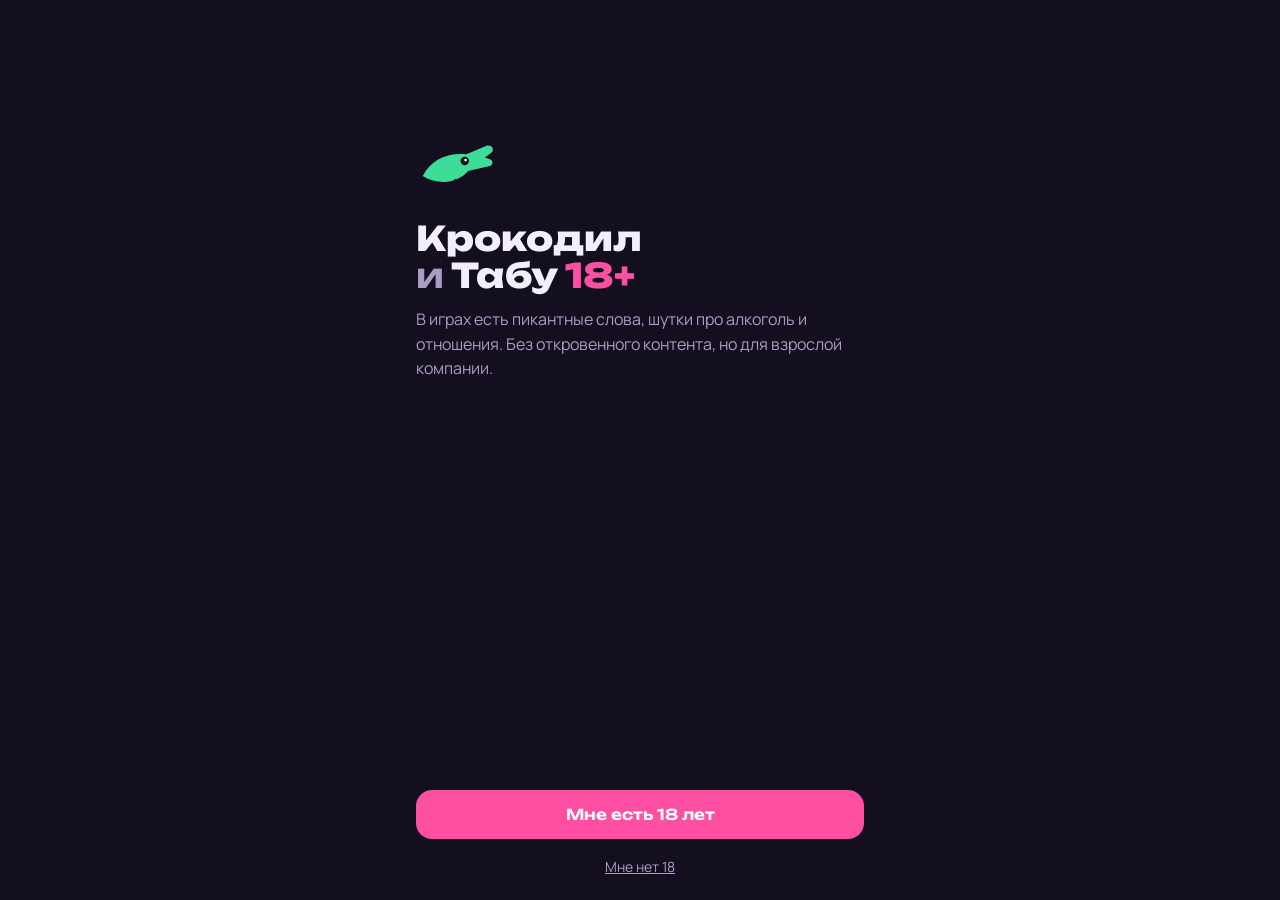
<file: index.html>
<!doctype html>
<html lang="ru">
<head>
  <meta charset="utf-8">
  <meta name="viewport" content="width=device-width, initial-scale=1, viewport-fit=cover, user-scalable=no">
  <meta name="theme-color" content="#140f1f">
  <title>Крокодил и Табу 18+</title>
  <link rel="preconnect" href="https://fonts.googleapis.com">
  <link rel="stylesheet" href="https://fonts.googleapis.com/css2?family=Unbounded:wght@600;800&family=Manrope:wght@400;600;700&display=swap">
  <link rel="stylesheet" href="style.css?v=6">
  <script src="https://telegram.org/js/telegram-web-app.js"></script>
</head>
<body>
  <main id="app"><p class="loading">Загрузка…</p></main>
  <canvas id="confetti" aria-hidden="true" hidden></canvas>
  <script src="app.js?v=6"></script>
</body>
</html>
</file>
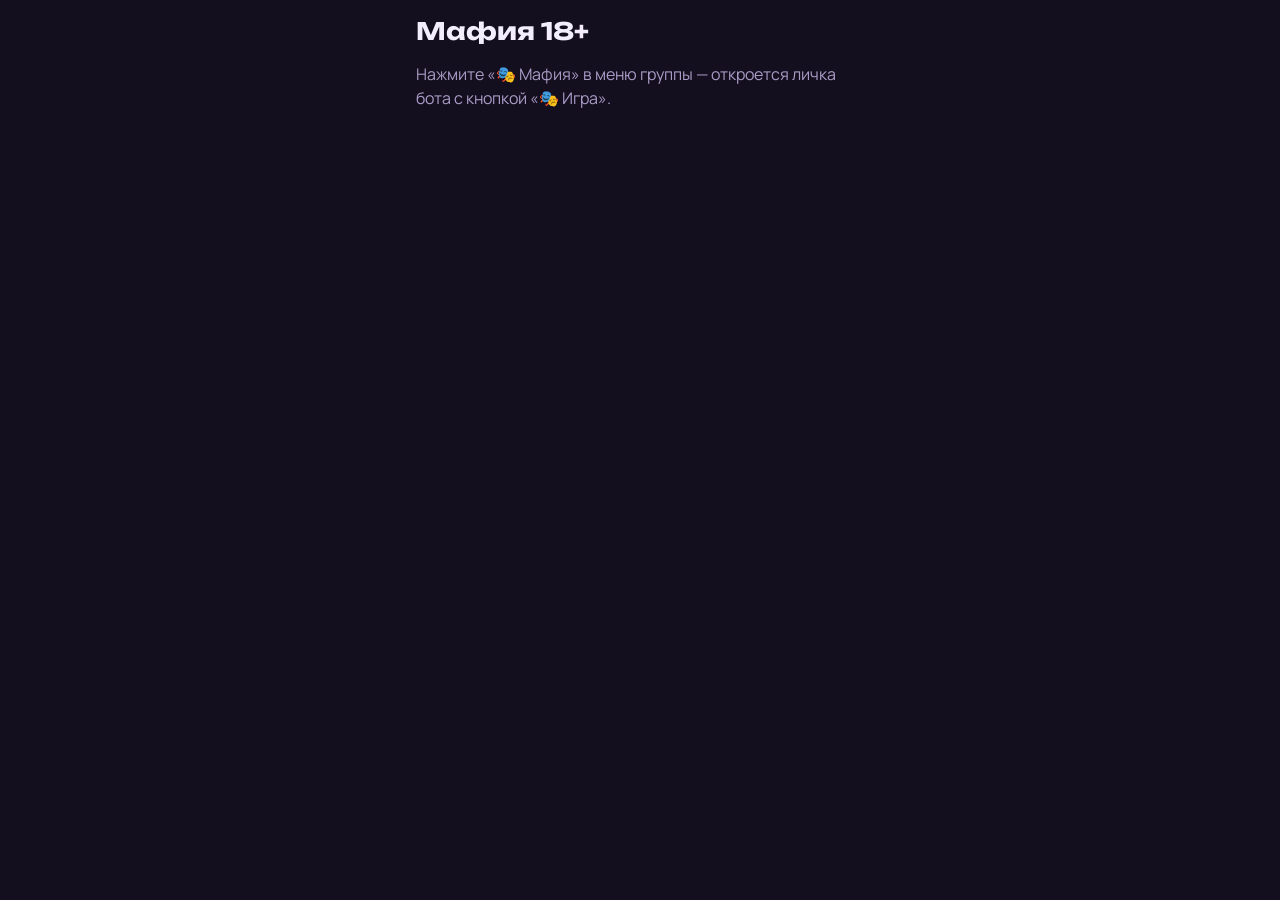
<file: mafia.html>
<!doctype html>
<html lang="ru">
<head>
  <meta charset="utf-8">
  <meta name="viewport" content="width=device-width, initial-scale=1, viewport-fit=cover, user-scalable=no">
  <meta name="theme-color" content="#140f1f">
  <title>Мафия 18+</title>
  <link rel="preconnect" href="https://fonts.googleapis.com">
  <link rel="stylesheet" href="https://fonts.googleapis.com/css2?family=Unbounded:wght@600;800&family=Manrope:wght@400;600;700&display=swap">
  <script src="https://telegram.org/js/telegram-web-app.js"></script>
  <style>
    :root {
      color-scheme: dark;
      --ground: #140f1f; --screen: #1d1530; --raise: #2a1f44; --line: #3a2d5c;
      --fg: #f3eefc; --muted: #a99cc6; --pink: #ff4fa3; --amber: #ffb547; --ok: #3ddc97; --bad: #ff6b6b; --blue: #2aabee;
      --role: var(--pink); --hero: var(--pink);
      --display: "Unbounded", "Arial Black", system-ui, sans-serif;
      --body: "Manrope", "Segoe UI", system-ui, sans-serif;
    }
    * { box-sizing: border-box; }
    html, body { margin: 0; background: var(--ground); color: var(--fg); font-family: var(--body); -webkit-tap-highlight-color: transparent; }
    [hidden] { display: none !important; }
    main { max-width: 480px; margin: 0 auto; padding: calc(16px + env(safe-area-inset-top, 0px)) 16px calc(24px + env(safe-area-inset-bottom, 0px)); display: grid; gap: 16px; }
    .eyebrow { font-size: 11px; letter-spacing: .12em; text-transform: uppercase; color: var(--muted); }
    h1, h2 { font-family: var(--display); margin: 0; text-wrap: balance; }
    p { margin: 0; line-height: 1.5; }
    .muted { color: var(--muted); }
    .small { font-size: 13px; }

    .top { display: flex; justify-content: space-between; align-items: end; gap: 12px; }
    .top h1 { font-size: 24px; }
    .timer { font-family: var(--display); font-variant-numeric: tabular-nums; color: var(--pink); font-size: 18px; white-space: nowrap; }
    .timer.over { color: var(--muted); }

    /* главное событие фазы */
    .hero { border-radius: 24px; padding: 22px 18px; display: grid; gap: 12px; text-align: center; justify-items: center;
            background: radial-gradient(120% 90% at 50% -20%, color-mix(in srgb, var(--hero) 32%, transparent), transparent 62%), var(--raise);
            border: 1px solid color-mix(in srgb, var(--hero) 45%, var(--line)); animation: rise .5s cubic-bezier(.2,.8,.2,1) both; }
    .hero .big { font-size: 56px; line-height: 1; animation: pop .6s .1s cubic-bezier(.2,1.4,.4,1) both; }
    .hero h2 { font-size: 22px; color: var(--hero); }
    .people { display: flex; flex-wrap: wrap; justify-content: center; gap: 14px; }
    .person { display: grid; justify-items: center; gap: 6px; width: 92px; animation: rise .5s both; }
    .person .av { width: 60px; height: 60px; font-size: 24px; position: relative; }
    .person .av::after { content: '💀'; position: absolute; right: -6px; bottom: -6px; font-size: 22px; }
    .person b { font-size: 13px; max-width: 100%; overflow: hidden; text-overflow: ellipsis; white-space: nowrap; }
    .person span { font-size: 12px; }
    .tally { width: 100%; display: grid; gap: 6px; text-align: left; }
    .bar { display: grid; grid-template-columns: 1fr auto; gap: 8px; align-items: center; font-size: 13px; position: relative; padding: 6px 10px; border-radius: 10px; overflow: hidden; background: var(--screen); }
    .bar i { position: absolute; inset: 0 auto 0 0; background: color-mix(in srgb, var(--hero) 30%, transparent); transform-origin: left; animation: grow .8s .2s both; }
    .bar span, .bar b { position: relative; }

    @keyframes rise { from { opacity: 0; transform: translateY(14px); } to { opacity: 1; transform: none; } }
    @keyframes pop { from { opacity: 0; transform: scale(.4); } to { opacity: 1; transform: none; } }
    @keyframes grow { from { transform: scaleX(0); } }
    @media (prefers-reduced-motion: reduce) { *, *::before, *::after { animation: none !important; } }

    .av { border-radius: 50%; display: grid; place-items: center; font: 800 18px var(--display); color: var(--ground); flex: none; }

    .panel { background: var(--raise); border-radius: 20px; padding: 16px; display: grid; gap: 12px; border: 1px solid var(--line); }
    .panel h2 { font-size: 16px; font-family: var(--body); font-weight: 700; }
    .targets { display: grid; grid-template-columns: repeat(auto-fill, minmax(96px, 1fr)); gap: 10px; }
    .target { border: 2px solid var(--line); background: var(--screen); color: var(--fg); border-radius: 16px; padding: 12px 6px;
              display: grid; gap: 6px; justify-items: center; font: 600 13px var(--body); cursor: pointer; }
    .target .av { width: 44px; height: 44px; }
    .target .nm { max-width: 100%; overflow: hidden; text-overflow: ellipsis; white-space: nowrap; }
    .target.on { border-color: var(--role); background: color-mix(in srgb, var(--role) 18%, var(--screen)); }
    .target:focus-visible, .send:focus-visible, summary:focus-visible { outline: 2px solid var(--fg); outline-offset: 2px; }
    .send { border: 0; border-radius: 16px; padding: 16px; font: 600 15px var(--display); background: var(--pink); color: #fff; cursor: pointer; }
    .send:disabled { opacity: .4; }
    .send.ghost { background: var(--screen); color: var(--fg); border: 1px solid var(--line); }
    .err { color: var(--bad); font-size: 13px; }
    .err:empty { display: none; }

    .note { background: var(--raise); border-radius: 16px; padding: 14px 16px; line-height: 1.5; border: 1px solid var(--line); }
    .note.me { border-color: color-mix(in srgb, var(--amber) 60%, var(--line)); }
    .note.dead { border-color: color-mix(in srgb, var(--bad) 60%, var(--line)); }

    details.role { background: var(--raise); border-radius: 20px; border: 1px solid color-mix(in srgb, var(--role) 45%, var(--line)); overflow: hidden; }
    details.role summary { list-style: none; cursor: pointer; display: flex; align-items: center; gap: 12px; padding: 12px 16px; }
    details.role summary::-webkit-details-marker { display: none; }
    details.role summary .ic { width: 40px; height: 40px; border-radius: 50%; display: grid; place-items: center; font-size: 22px;
                               background: color-mix(in srgb, var(--role) 22%, var(--ground)); border: 2px solid var(--role); }
    details.role summary b { color: var(--role); font-family: var(--display); font-size: 15px; }
    details.role summary small { margin-left: auto; color: var(--muted); }
    details.role[open] summary small { visibility: hidden; }
    details.role .body { padding: 0 16px 16px; display: grid; gap: 8px; }
    .goal { font-size: 13px; color: var(--muted); }
    .mates { font-weight: 700; color: var(--bad); }

    .town { display: grid; grid-template-columns: repeat(auto-fill, minmax(140px, 1fr)); gap: 8px; }
    .town div { display: flex; align-items: center; gap: 8px; background: var(--screen); border-radius: 12px; padding: 8px 10px; font-size: 13px; min-width: 0; border: 1px solid transparent; }
    .town div.self { border-color: var(--line); }
    .town .av { width: 28px; height: 28px; font-size: 12px; }
    .town .dead .av { opacity: .4; }
    .town .who { min-width: 0; display: grid; }
    .town .who b, .town .who small { overflow: hidden; text-overflow: ellipsis; white-space: nowrap; }
    .town .who b { font-weight: 600; }
    .town .dead b { color: var(--muted); }
    .town small { font-size: 11px; }
    .hint { font-size: 12px; color: var(--muted); text-align: center; }
    .bar-top { display: flex; gap: 8px; }
    .chip { flex: 1; border: 1px solid var(--line); background: var(--screen); color: var(--fg); border-radius: 12px; padding: 10px 8px;
            font: 600 13px var(--body); cursor: pointer; text-align: center; }
    .chip.quit { color: var(--bad); }
    .chip:focus-visible { outline: 2px solid var(--fg); outline-offset: 2px; }
    .actions { display: grid; gap: 10px; }
    .row2 { display: grid; grid-template-columns: 1fr 1fr; gap: 10px; }
    .list { display: grid; gap: 8px; }
    .list div { display: flex; align-items: center; gap: 10px; background: var(--screen); border-radius: 12px; padding: 8px 10px; font-size: 14px; }
    .list .av { width: 32px; height: 32px; font-size: 14px; }
    .feed { display: grid; gap: 8px; }
    .feed div { background: var(--screen); border-radius: 12px; padding: 8px 12px; font-size: 13px; line-height: 1.45; }
    .feed b { color: var(--amber); }
    .ok { color: var(--ok); font-weight: 700; }
    .lead { font-size: 15px; line-height: 1.55; }
    .steps { margin: 0; padding-left: 20px; line-height: 1.6; color: var(--muted); font-size: 14px; }
  </style>
</head>
<body>
<main id="app"><p class="muted">Загрузка…</p></main>
<script>
'use strict';
(() => {
  const tg = window.Telegram && window.Telegram.WebApp;
  const ROLES = {
    mafia:   ['🔪', 'Мафия', '#ff6b6b', 'Ночью вместе с семьёй выбираете, кого убрать. Днём притворяйтесь приличным человеком.'],
    don:     ['🎩', 'Дон мафии', '#ffb547', 'Голосуете с семьёй за убийство, при равенстве решает ваш голос. Каждую ночь можете проверить одного игрока: не комиссар ли он.'],
    doctor:  ['💉', 'Доктор', '#3ddc97', 'Ночью лечите одного игрока — если на него нападут, он выживет. Одного и того же два раза подряд нельзя, себя — только один раз за игру.'],
    sheriff: ['🚓', 'Комиссар', '#2aabee', 'Каждую ночь проверяете одного игрока: мафия он или нет. Днём решайте сами, выдавать себя или нет.'],
    lover:   ['💋', 'Путана', '#ff4fa3', 'Ночью «обслуживаете» одного игрока — ему не до дел: его ночное действие срывается. Мужа Ревнивой жены лучше не трогать.'],
    voyeur:  ['👀', 'Вуайерист', '#5ed6d6', 'Ночью подглядываете за одним игроком и узнаёте, кто к нему приходил.'],
    stripper:['💃', 'Стриптизёрша', '#f06292', 'Ночью танцуете для одного игрока — днём он так впечатлён, что не может голосовать.'],
    wife:    ['💍', 'Ревнивая жена', '#ffd666', 'У вас тайный муж. Если к нему ночью заглянет Путана — вы с ней расправитесь. Играете за себя.'],
    bartender:['🍸', 'Бармен', '#e65050', 'Вы в мафии. Ночью подпаиваете игрока: у пьяного Комиссара проверка лжёт, пьяный Доктор никого не вылечит.'],
    maniac:  ['🪓', 'Маньяк', '#ff7a45', 'Играете сам за себя. Каждую ночь убиваете одного игрока. Побеждаете, если останетесь один на один с мирным.'],
    civil:   ['🙂', 'Мирный житель', '#b388ff', 'Ночью спите. Днём ищете мафию и голосуете с умом.'],
  };
  const GOALS = { mafia: 'Цель: мафии должно стать не меньше, чем остальных.', don: 'Цель: мафии должно стать не меньше, чем остальных.',
                  bartender: 'Цель: мафии должно стать не меньше, чем остальных.',
                  maniac: 'Цель: остаться в живых последним, не считая одного мирного.',
                  wife: 'Цель: дожить до конца вместе с мужем — тогда вы побеждаете при любом исходе.' };
  const TASKS = { kill: '🔪 Кого семья убирает?', doncheck: '🎩 Кого проверить: не комиссар ли?', heal: '💉 Кого лечите?',
                  check: '🚓 Кого проверяете?', visit: '💋 К кому заглянете?', maniac: '🪓 К кому зайти с топором?',
                  watch: '👀 За кем подглядываете?', dance: '💃 Для кого танцуете?', booze: '🍸 Кого подпаиваете?' };
  const WIN = { town: ['🎉', 'Победили мирные', '#3ddc97'], mafia: ['🔪', 'Победила мафия', '#ff6b6b'],
                maniac: ['🪓', 'Победил маньяк', '#ff7a45'], draw: ['🌫', 'Ничья', '#a99cc6'], stop: ['⛔', 'Партия остановлена', '#a99cc6'] };
  const MAFIA = ['mafia', 'don', 'bartender'];
  const COLORS = ['#ff4fa3', '#ffb547', '#2aabee', '#3ddc97', '#b388ff', '#ff7a45', '#5ed6d6', '#f06292'];
  const app = document.getElementById('app');
  const esc = s => String(s).replace(/[&<>"']/g, c => ({ '&': '&amp;', '<': '&lt;', '>': '&gt;', '"': '&quot;', "'": '&#39;' }[c]));

  function decode() {
    const d = new URLSearchParams(location.search).get('d');
    if (!d) return null;
    try {
      const b = atob(d.replace(/-/g, '+').replace(/_/g, '/'));
      return JSON.parse(new TextDecoder().decode(Uint8Array.from(b, c => c.charCodeAt(0))));
    } catch { return null; }
  }

  const data = decode();
  if (tg) { try { tg.ready(); tg.expand(); tg.setHeaderColor && tg.setHeaderColor('#140f1f'); tg.setBackgroundColor && tg.setBackgroundColor('#140f1f'); } catch { /* старый клиент */ } }
  if (!data || !(ROLES[data.r] || ['menu', 'lobby', 'busy'].includes(data.st))) {
    app.innerHTML = '<h2>Мафия 18+</h2><p class="muted">Нажмите «🎭 Мафия» в меню группы — откроется личка бота с кнопкой «🎭 Игра».</p>';
    return;
  }

  // ---------- действия: Telegram передаёт их боту и закрывает окно; бот пришлёт новый экран ----------
  const CLOSE_NOTE = 'После нажатия окно закроется — бот за пару секунд обновит экран. Нажмите «🎭 Игра» снова.';
  function act(payload, errId = 'err2') {
    try {
      if (!tg || typeof tg.sendData !== 'function' || tg.platform === 'unknown') throw new Error('не в Telegram');
      tg.sendData(JSON.stringify({ c: data.c, ...payload }));
    } catch {
      const el = document.getElementById(errId);
      if (el) el.textContent = 'Не получилось отправить: откройте эту страницу кнопкой «🎭 Игра» в личке бота.';
    }
  }
  const COLORS0 = ['#ff4fa3', '#ffb547', '#2aabee', '#3ddc97', '#b388ff', '#ff7a45', '#5ed6d6', '#f06292'];
  const avatar0 = (name, i) => `<span class="av" style="background:${COLORS0[i % COLORS0.length]}">${esc(((name || '?').match(/[\p{L}\p{N}]/u) || ['?'])[0].toUpperCase())}</span>`;
  const head0 = title => `<div class="eyebrow">Мафия 18+ · ${esc(data.g || '')}</div><div class="top"><h1>${title}</h1></div>`;
  const RULES0 = `<details class="role"><summary><span class="ic">📜</span><span><b>Как играть</b></span><small>открыть</small></summary>
    <div class="body"><ol class="steps"><li>Каждому достаётся тайная роль: мафия, мирный, доктор, комиссар и пикантные роли 18+.</li>
    <li>Ночью роли делают ход в этом приложении.</li><li>Утром — новости: кто погиб. Днём обсуждаете и тайно голосуете здесь.</li>
    <li>Мирные побеждают, казнив всю мафию; мафия — когда её не меньше, чем остальных.</li></ol></div></details>`;

  if (data.st === 'menu' || data.st === 'lobby' || data.st === 'busy') {
    const page = [];
    if (data.st === 'menu') {
      page.push(head0('Мафия 18+'));
      page.push('<p class="lead">Игра для компании от 5 человек — у каждого свой телефон. Не хватает людей — добавим ботов.</p>');
      page.push(data.busy ? '<p class="note">В группе сейчас идёт другая игра. Дождитесь её конца.</p>'
        : '<div class="actions"><button class="send" data-act="open">▶️ Новая игра</button></div>'
          + '<p class="hint">Вы откроете набор, остальные присоединятся кнопкой «🎭 Мафия» в меню группы.</p>');
      page.push(RULES0);
    } else if (data.st === 'busy') {
      page.push(head0('Идёт партия'));
      page.push(`<p class="note">В группе уже играют (${data.np} игроков), вас в этой партии нет. Дождитесь конца — и начните новую.</p>`);
      page.push('<div class="actions"><button class="send ghost" data-act="refresh">🔄 Обновить</button></div>');
    } else {
      const j = data.j || [], lack = Math.max(0, data.min - j.length);
      page.push(head0('Набор игроков'));
      page.push(`<section class="panel"><h2>Игроки: ${j.length}</h2><div class="list">${j.map(([u, n, b], i) =>
        `<div>${avatar0(n, i)}<span>${b ? '🤖 ' : ''}${esc(n)}${u === data.me ? ' <span class="muted">(вы)</span>' : ''}</span></div>`).join('')}</div>
        <p class="small ${lack ? 'muted' : 'ok'}">${lack ? `Не хватает ${lack} — при старте добавим ботов 🤖` : 'Можно начинать ✅'}</p></section>`);
      if (!data.in) {
        page.push('<div class="actions"><button class="send" data-act="join">🙋 Я играю</button></div>');
      } else {
        page.push(`<div class="actions">
          <button class="send" data-act="begin">${lack ? `▶️ Начать (+${lack} 🤖)` : '▶️ Начать игру'}</button>
          <div class="row2"><button class="chip" data-act="addbot">🤖 + бот</button><button class="chip" data-act="delbot">🤖 − бот</button></div>
          <div class="row2"><button class="chip" data-act="refresh">🔄 Обновить</button><button class="chip quit" data-act="leave">🚪 Не играю</button></div>
          ${data.own ? '<button class="chip quit" data-act="cancel">✖️ Отменить набор</button>' : ''}</div>`);
      }
      page.push('<p class="hint">Друзья присоединяются кнопкой «🎭 Мафия» в меню группы.</p>');
      page.push(RULES0);
    }
    page.push(`<p class="hint">${CLOSE_NOTE}</p><p class="err" id="err2"></p>`);
    app.innerHTML = page.join('');
    app.addEventListener('click', e => {
      const b = e.target.closest('[data-act]');
      if (b) act({ a: b.dataset.act });
    });
    return;
  }

  const P = data.p || {};
  const ids = Object.keys(P);
  const me = data.me;
  const st = data.st || (data.t ? 'night' : data.v ? 'vote' : 'day');
  const meAlive = me && P[me] ? !!P[me][1] : true;
  const [icon, roleName, color, about] = ROLES[data.r];
  document.documentElement.style.setProperty('--role', color);
  const colorOf = uid => COLORS[Math.max(0, ids.indexOf(uid)) % COLORS.length];
  const nameOf = uid => (P[uid] || ['?'])[0];
  const roleOf = uid => (P[uid] || [])[2];
  const initial = uid => esc((nameOf(uid).match(/[\p{L}\p{N}]/u) || ['?'])[0].toUpperCase());
  const av = (uid, extra = '') => `<span class="av" style="background:${colorOf(uid)}${extra}">${initial(uid)}</span>`;
  const tasks = data.t || {};
  const chosen = {};
  let vote = null;
  const events = data.ev || [];
  const lastOf = k => [...events].reverse().find(e => e.k === k);
  const secLeft = () => data.dl ? Math.max(0, Math.round(data.dl - Date.now() / 1000)) : 0;
  const mmss = s => Math.floor(s / 60) + ':' + String(s % 60).padStart(2, '0');
  const haptic = kind => { try { tg && tg.HapticFeedback && tg.HapticFeedback.notificationOccurred(kind); } catch { /* */ } };

  // ---------- карточки событий ----------
  function morningCard(e) {
    const dead = e.dead || [];
    document.documentElement.style.setProperty('--hero', dead.length ? '#ff6b6b' : '#ffb547');
    return `<section class="hero">
      <div class="big" aria-hidden="true">${dead.length ? '🌅' : '☀️'}</div>
      <h2>Утро ${e.n}</h2>
      ${dead.length ? `<p>${dead.length > 1 ? 'Этой ночью погибли' : 'Этой ночью погиб(ла)'}:</p>
        <div class="people">${dead.map((u, i) => `<div class="person" style="animation-delay:${.2 + i * .15}s">${av(u)}
          <b>${esc(nameOf(u))}</b><span style="color:${(ROLES[roleOf(u)] || [])[2] || 'inherit'}">${(ROLES[roleOf(u)] || ['', '?'])[1]}${u === e.jl ? ' · 💍 ревность' : ''}</span></div>`).join('')}</div>`
        : `<p>${e.sv ? '💉 Доктор успел — все живы!' : 'Ночь прошла спокойно — все живы.'}</p>`}
      ${e.sl ? `<p class="small muted">💃 ${esc(nameOf(e.sl))} сегодня не голосует — после танца Стриптизёрши.</p>` : ''}
    </section>`;
  }

  function verdictCard(e) {
    const total = (e.ty || []).reduce((a, [, c]) => a + c, 0) || 1;
    document.documentElement.style.setProperty('--hero', e.x ? '#ff6b6b' : '#2aabee');
    return `<section class="hero">
      <div class="big" aria-hidden="true">${e.x ? '⚖️' : '🤷'}</div>
      <h2>Приговор, день ${e.d}</h2>
      ${e.x ? `<div class="people"><div class="person">${av(e.x)}<b>${esc(nameOf(e.x))}</b>
          <span style="color:${(ROLES[roleOf(e.x)] || [])[2] || 'inherit'}">${(ROLES[roleOf(e.x)] || ['', '?'])[1]}</span></div></div>
          <p>Город отправил на виселицу: <b>${esc(nameOf(e.x))}</b>.</p>`
        : '<p>Город не договорился — никого не казнили.</p>'}
      ${(e.ty || []).length ? `<div class="tally">${e.ty.map(([t, c]) => `<div class="bar"><i style="width:${Math.round(c / total * 100)}%"></i>
          <span>${t === 'skip' ? '🤷 Пропустить' : esc(nameOf(t))}</span><b>${c}</b></div>`).join('')}</div>` : ''}
    </section>`;
  }

  function finalCard() {
    const [ic, title, c] = WIN[data.w] || WIN.stop;
    document.documentElement.style.setProperty('--hero', c);
    const mine = data.w === 'town' ? !MAFIA.includes(data.r) && !['maniac', 'wife'].includes(data.r)
      : data.w === 'mafia' ? MAFIA.includes(data.r) : data.w === 'maniac' ? data.r === 'maniac' : false;
    const wife = data.ww && data.r === 'wife';
    return `<section class="hero">
      <div class="big" aria-hidden="true">${ic}</div>
      <h2>${title}</h2>
      ${data.w !== 'stop' && data.w !== 'draw' ? `<p><b>${mine || wife ? '🏆 Вы в команде победителей!' : 'В этот раз не ваша победа.'}</b></p>` : ''}
      ${data.ww ? '<p class="small">💍 Ревнивая жена дожила до конца вместе с мужем — она тоже победила.</p>' : ''}
      <p class="small muted">Все роли раскрыты — смотрите табло ниже.</p>
      <button class="send" data-act="open">▶️ Новая игра</button>
    </section>`;
  }

  // ---------- действия ----------
  function nightPanel() {
    const todo = Object.keys(tasks).filter(k => !(data.done || []).includes(k));
    if (Object.keys(tasks).length && !todo.length) return '<p class="note"><span class="ok">✅ Ход принят.</span> Ждём остальных — утром новости здесь.</p>';
    const open = secLeft() > 0 && Object.keys(tasks).length > 0;
    if (!open) return `<p class="note">${Object.keys(tasks).length ? '⏰ Время на ход вышло. Утром бот пришлёт новости — откройте «🎭 Игра» снова.'
                                                                      : '😴 Вы спите. Утром бот пришлёт новости — откройте «🎭 Игра» снова.'}</p>`;
    const ready = Object.keys(tasks).every(k => chosen[k]);
    return `<section class="panel">
      ${Object.entries(tasks).map(([k, targets]) => `<h2>${TASKS[k] || k}</h2>
        <div class="targets">${targets.map(uid => `<button class="target ${chosen[k] === uid ? 'on' : ''}" data-k="${k}" data-t="${esc(uid)}">
          ${av(uid)}<span class="nm">${esc(nameOf(uid))}</span></button>`).join('')}</div>`).join('')}
      <button class="send" id="send" ${ready ? '' : 'disabled'}>${ready ? 'Отправить ход' : 'Выберите цель'}</button>
      <p class="err" id="err"></p>
    </section>`;
  }

  function votePanel() {
    if (!data.v) return `<p class="note">${meAlive ? '💃 Сегодня вы не голосуете — после танца Стриптизёрши.' : '👻 Голосуют живые. Приговор пришлёт бот.'}</p>`;
    if (data.my) return `<p class="note"><span class="ok">✅ Ваш голос: ${data.my === 'skip' ? 'пропустить' : esc(nameOf(data.my))}.</span> Проголосовали ${(data.vc || [])[0]} из ${(data.vc || [])[1]}.</p>`;
    if (!secLeft()) return '<p class="note">⏰ Голосование закончилось. Приговор пришлёт бот — откройте «🎭 Игра» снова.</p>';
    return `<section class="panel">
      <h2>🗳 Кого казним? Голос тайный</h2>
      <p class="small muted">В группе видно только, сколько человек проголосовало.</p>
      <div class="targets">${data.v.concat('skip').map(uid => `<button class="target ${vote === uid ? 'on' : ''}" data-vote="${esc(uid)}">
        ${uid === 'skip' ? '<span class="av" style="background:#3a2d5c">🤷</span>' : av(uid)}
        <span class="nm">${uid === 'skip' ? 'Пропустить' : esc(nameOf(uid))}</span></button>`).join('')}</div>
      <button class="send" id="sendVote" ${vote ? '' : 'disabled'}>${vote ? 'Проголосовать' : 'Выберите, за кого'}</button>
      <p class="err" id="err"></p>
    </section>`;
  }

  // ---------- экран ----------
  function phaseTitle() {
    if (st === 'end') return 'Игра окончена';
    if (st === 'lobby') return 'Партия начинается';
    if (st === 'night') return `Ночь ${data.n}`;
    if (st === 'vote') return `День ${data.d} · голосование`;
    return `День ${data.d}`;
  }

  function main() {
    const out = [];
    if (st === 'end') {
      out.push(finalCard());
    } else if (st === 'lobby') {
      out.push('<p class="note">🌙 Роли розданы. Первая ночь вот-вот наступит — бот пришлёт сообщение, откройте «🎭 Игра» снова.</p>');
    } else if (st === 'night') {
      const v = lastOf('v');
      if (v && v.d === data.d && data.n > 1) out.push(verdictCard(v));
      if (meAlive) out.push(nightPanel());
    } else if (st === 'day') {
      const n = lastOf('n');
      if (n && n.n === data.n) out.push(morningCard(n));
      if (meAlive && data.tv) {
        const [have, need, mine] = data.tv;
        out.push(`<section class="panel"><h2>💬 Обсуждаем, кто тут мафия</h2>
          <p class="small muted">Голосование начнётся по таймеру или раньше, если половина нажмёт кнопку.</p>
          ${mine ? `<p class="ok">✅ Вы за голосование (${have} из ${need})</p>`
                 : `<button class="send" data-act="tv">🗳 К голосованию (${have} из ${need})</button>`}</section>`);
      }
    } else if (st === 'vote') {
      out.push(votePanel());
      const n = lastOf('n');
      if (n && n.n === data.n) out.push(morningCard(n));
    }
    if (!meAlive && st !== 'end') out.unshift('<p class="note dead">💀 Вы выбыли из игры и теперь зритель: видите новости и табло, но не ходите и не голосуете.</p>');
    if (data.nt && data.nt.length && st !== 'night') out.push(`<p class="note me">${data.nt.map(esc).join('<br>')}</p>`);
    if ((st === 'day' || st === 'vote') && data.fd && data.fd.length) {
      out.push(`<section><div class="eyebrow" style="margin-bottom:8px">Что говорят в городе</div><div class="feed">${data.fd.map(([w, t]) =>
        `<div><b>${String(w || '').startsWith('b') ? '🤖 ' : ''}${esc(nameOf(w))}:</b> ${esc(t)}</div>`).join('')}</div></section>`);
    }
    return out.join('');
  }

  function roleBlock() {
    const open = st === 'night' && data.n <= 1 && !Object.keys(chosen).length;
    return `<details class="role" ${open ? 'open' : ''}>
      <summary><span class="ic" aria-hidden="true">${icon}</span><span><span class="eyebrow">Ваша роль</span><br><b>${roleName}</b></span><small>подробнее</small></summary>
      <div class="body">
        <p>${about}</p>
        <p class="goal">${GOALS[data.r] || 'Цель: вычислить и казнить всю мафию и маньяка.'}</p>
        ${data.m && data.m.length ? `<p class="mates">Ваша семья: ${data.m.map(esc).join(', ')}</p>` : ''}
        ${data.hb ? `<p class="mates">💍 Ваш муж: ${esc(data.hb)}</p>` : ''}
      </div>
    </details>`;
  }

  function townBlock() {
    const alive = ids.filter(u => P[u][1]).length;
    return `<section>
      <div class="eyebrow" style="margin-bottom:8px">Город · живых ${alive} из ${ids.length}</div>
      <div class="town">${ids.map(uid => {
        const r = roleOf(uid), dead = !P[uid][1];
        const label = r ? `<small style="color:${ROLES[r][2]}">${ROLES[r][0]} ${ROLES[r][1]}</small>` : `<small class="muted">${dead ? '' : 'в игре'}</small>`;
        return `<div class="${dead ? 'dead' : ''} ${uid === me ? 'self' : ''}">${av(uid)}
          <span class="who"><b>${dead ? '💀 ' : ''}${esc(nameOf(uid))}${uid === me ? ' (вы)' : ''}</b>${label}</span></div>`;
      }).join('')}</div>
    </section>`;
  }

  function render() {
    const left = secLeft();
    app.innerHTML = `
      <div class="eyebrow">Мафия 18+ · ${esc(data.g || '')}</div>
      <div class="top"><h1>${phaseTitle()}</h1>${data.dl && st !== 'end' ? `<span class="timer ${left ? '' : 'over'}" id="left">${left ? mmss(left) : 'время вышло'}</span>` : ''}</div>
      ${main()}
      ${roleBlock()}
      ${townBlock()}
      ${st === 'end' ? '' : '<p class="hint">Новая фаза — бот пришлёт сообщение. Нажмите «🎭 Игра» внизу чата, чтобы увидеть, что случилось.</p>'}
      <div class="actions">
        <div class="row2"><button class="chip" data-act="refresh">🔄 Обновить</button>
          ${data.gl ? '<button class="chip" id="toGroup">↩️ В группу</button>' : '<span></span>'}</div>
        ${meAlive && st !== 'end' && st !== 'lobby' ? '<button class="chip quit" id="quit">🚪 Выйти из игры</button>' : ''}
        ${data.own && st !== 'end' ? '<button class="chip quit" data-act="stop">⛔ Остановить игру для всех</button>' : ''}
      </div>
      <p class="err" id="err2"></p>`;
  }

  function send(payload, fallback, errId = 'err') {
    try {
      if (!tg || typeof tg.sendData !== 'function' || tg.platform === 'unknown') throw new Error('не в Telegram');
      tg.sendData(JSON.stringify(payload));  // Telegram передаст ход боту и закроет окно
    } catch {
      const el = document.getElementById(errId);
      if (el) el.textContent = fallback;
    }
  }

  function toGroup() {
    try {
      if (tg && tg.openTelegramLink) { tg.openTelegramLink(data.gl); tg.close(); return; }
    } catch { /* старый клиент */ }
    location.href = data.gl;
  }

  function quit() {
    const go = ok => ok && send({ a: 'q', c: data.c }, 'Не удалось выйти отсюда. Напишите в группе /stop или попросите админа.', 'err2');
    const ask = 'Выйти из игры? Вы выбываете, ваша роль откроется всем.';
    try { if (tg && tg.showConfirm && tg.platform !== 'unknown') return tg.showConfirm(ask, go); } catch { /* */ }
    go(window.confirm(ask));
  }

  app.addEventListener('click', e => {
    const ab = e.target.closest('[data-act]');
    if (ab) {
      if (ab.dataset.act === 'stop') {
        const go = ok => ok && act({ a: 'stop' });
        try { if (tg && tg.showConfirm && tg.platform !== 'unknown') return tg.showConfirm('Остановить игру для всех?', go); } catch { /* */ }
        return go(window.confirm('Остановить игру для всех?'));
      }
      return act({ a: ab.dataset.act });
    }
    if (e.target.id === 'toGroup') return toGroup();
    if (e.target.id === 'quit') return quit();
    const vb = e.target.closest('[data-vote]');
    if (vb) {
      vote = vb.dataset.vote;
      try { tg && tg.HapticFeedback && tg.HapticFeedback.selectionChanged(); } catch { /* */ }
      return render();
    }
    if (e.target.id === 'sendVote') return send({ a: 'v', c: data.c, d: data.d, t: vote }, 'Не удалось отправить отсюда. Проголосуйте кнопками в группе.');
    const t = e.target.closest('.target');
    if (t) {
      chosen[t.dataset.k] = t.dataset.t;
      try { tg && tg.HapticFeedback && tg.HapticFeedback.selectionChanged(); } catch { /* */ }
      return render();
    }
    if (e.target.id === 'send') send({ a: 'n', c: data.c, n: data.n, acts: chosen }, 'Не удалось отправить отсюда. Выберите кнопками в чате с ботом.');
  });

  render();
  if (st === 'end') haptic(['town', 'mafia', 'maniac'].includes(data.w) ? 'success' : 'warning');
  else if (st === 'day' && (lastOf('n') || {}).dead && lastOf('n').dead.length) haptic('warning');
  setInterval(() => {
    const el = document.getElementById('left');
    if (!el) return;
    const left = secLeft();
    if (left) el.textContent = mmss(left);
    else if (!el.classList.contains('over')) render();
  }, 1000);
})();
</script>
</body>
</html>
</file>
<file: style.css>
:root {
  color-scheme: dark;
  --ground: #140f1f;
  --screen: #1d1530;
  --raise: #2a1f44;
  --line: #3a2d5c;
  --fg: #f3eefc;
  --muted: #a99cc6;
  --pink: #ff4fa3;
  --amber: #ffb547;
  --ok: #3ddc97;
  --bad: #ff6b6b;
  --display: "Unbounded", "Arial Black", system-ui, sans-serif;
  --body: "Manrope", "Segoe UI", system-ui, sans-serif;
}
* { box-sizing: border-box; }
html, body { margin: 0; height: 100%; background: var(--ground); color: var(--fg); font-family: var(--body); -webkit-tap-highlight-color: transparent; }
body { overscroll-behavior: none; }
[hidden] { display: none !important; }
button { font: inherit; color: inherit; cursor: pointer; }
button:focus-visible, input:focus-visible, textarea:focus-visible { outline: 2px solid var(--fg); outline-offset: 2px; }

#app {
  max-width: 480px; min-height: 100dvh; margin: 0 auto;
  padding: calc(16px + env(safe-area-inset-top, 0px)) 16px calc(16px + env(safe-area-inset-bottom, 0px));
  display: flex; flex-direction: column; gap: 14px;
}
.loading { margin: auto; color: var(--muted); }

h1 { font-family: var(--display); font-weight: 800; font-size: 34px; line-height: 1.1; margin: 0; text-wrap: balance; }
h1 span { color: var(--pink); }
h2 { font-family: var(--display); font-weight: 600; font-size: 20px; margin: 0; text-wrap: balance; }
p { margin: 0; line-height: 1.55; }
.muted { color: var(--muted); }
.small { font-size: 13px; }
.center { text-align: center; }
.eyebrow { font-size: 11px; letter-spacing: .12em; text-transform: uppercase; color: var(--muted); }
.stack { display: flex; flex-direction: column; gap: 10px; }
.grow { flex: 1; }
.spacer { margin-top: auto; }

.btn { border: 0; border-radius: 16px; padding: 15px 16px; font-family: var(--display); font-weight: 600; font-size: 15px; background: var(--pink); color: #fff; width: 100%; }
.btn.alt { background: var(--raise); color: var(--fg); font-family: var(--body); font-weight: 700; }
.btn.ok { background: var(--ok); color: #082a1c; }
.btn:disabled { opacity: .45; }
.link { background: none; border: 0; color: var(--muted); font-size: 14px; padding: 8px; text-decoration: underline; }

.hero { margin-top: 12vh; display: grid; gap: 12px; }
.croc { width: 84px; height: 84px; }

.card { background: var(--raise); border-radius: 14px; padding: 12px 14px; }
.team-row { display: flex; align-items: center; gap: 10px; background: var(--raise); border-radius: 12px; padding: 6px 6px 6px 12px; }
.team-row input { flex: 1; min-width: 0; background: transparent; border: 0; color: var(--fg); font: 600 15px var(--body); padding: 8px 0; }
.team-row .x { background: none; border: 0; color: var(--muted); font-size: 20px; width: 36px; height: 36px; border-radius: 10px; }
.dot { width: 12px; height: 12px; border-radius: 50%; flex: none; display: inline-block; }

.seg { display: grid; grid-auto-flow: column; grid-auto-columns: 1fr; background: var(--raise); border-radius: 12px; padding: 3px; }
.seg button { border: 0; background: none; padding: 9px 0; border-radius: 9px; color: var(--muted); font-size: 14px; font-variant-numeric: tabular-nums; }
.seg button.on { background: var(--pink); color: #fff; font-weight: 700; }

.chips { display: flex; flex-wrap: wrap; gap: 8px; }
.chip { font-size: 13px; padding: 8px 12px; border-radius: 999px; border: 1px solid var(--line); background: none; color: var(--muted); }
.chip.on { border-color: var(--pink); color: var(--fg); background: rgba(255, 79, 163, .14); }
.chip small { opacity: .6; margin-left: 4px; }

.toggle { display: flex; justify-content: space-between; align-items: center; gap: 12px; background: var(--raise); border-radius: 12px; padding: 12px 14px; border: 0; width: 100%; text-align: left; font-size: 14px; }
.toggle .sw { width: 42px; height: 24px; border-radius: 12px; background: var(--line); position: relative; flex: none; transition: background .15s; }
.toggle .sw::after { content: ""; position: absolute; top: 3px; left: 3px; width: 18px; height: 18px; border-radius: 50%; background: var(--fg); transition: transform .15s; }
.toggle.on .sw { background: var(--ok); }
.toggle.on .sw::after { transform: translateX(18px); }
.toggle small { display: block; color: var(--muted); font-size: 12px; margin-top: 2px; }

.error { color: var(--bad); font-size: 13px; }

/* Ход */
.turn { height: calc(100dvh - 32px - env(safe-area-inset-top, 0px) - env(safe-area-inset-bottom, 0px)); display: flex; flex-direction: column; gap: 12px; }
.turn-top { display: flex; justify-content: space-between; align-items: center; gap: 8px; font-size: 14px; font-weight: 600; }
.pill { background: var(--raise); padding: 6px 12px; border-radius: 999px; font-variant-numeric: tabular-nums; }
.pause-btn { background: var(--raise); border: 0; border-radius: 999px; width: 36px; height: 36px; font-size: 14px; }
.timer { position: relative; width: 120px; height: 120px; margin: 0 auto; flex: none; }
.timer svg { width: 100%; height: 100%; transform: rotate(-90deg); }
.timer .t { position: absolute; inset: 0; display: grid; place-items: center; font-family: var(--display); font-size: 30px; font-variant-numeric: tabular-nums; }
.word-card { flex: 1; min-height: 0; display: grid; place-items: center; text-align: center; background: var(--raise); border: 1px solid var(--line); border-radius: 22px; padding: 18px; touch-action: none; user-select: none; animation: pop .18s ease-out; }
.word { font-family: var(--display); font-weight: 800; font-size: clamp(24px, 8vw, 36px); line-height: 1.2; text-wrap: balance; overflow-wrap: anywhere; }
.cat { font-size: 12px; color: var(--amber); letter-spacing: .1em; text-transform: uppercase; margin-top: 12px; }
.actions { display: grid; grid-template-columns: 1fr 1fr; gap: 10px; }
.actions button { border: 0; border-radius: 18px; padding: 18px 6px; font-weight: 700; font-size: 16px; }
.skip { background: rgba(255, 107, 107, .16); color: var(--bad); }
.hit { background: var(--ok); color: #082a1c; }
.hint { font-size: 12px; color: var(--muted); text-align: center; }
@keyframes pop { from { transform: scale(.94); opacity: .4; } to { transform: none; opacity: 1; } }

.overlay { position: fixed; inset: 0; background: rgba(10, 7, 16, .88); display: grid; place-items: center; padding: 16px; z-index: 5; }
.overlay .box { width: 100%; max-width: 360px; display: grid; gap: 10px; text-align: center; }

/* Итоги */
.row { display: flex; align-items: center; justify-content: space-between; gap: 10px; background: var(--raise); border-radius: 12px; padding: 10px 12px; border: 0; width: 100%; text-align: left; font-size: 15px; }
.row .w { min-width: 0; overflow-wrap: anywhere; }
.mark { font-weight: 800; width: 28px; height: 28px; border-radius: 8px; display: grid; place-items: center; flex: none; }
.mark.y { background: rgba(61, 220, 151, .18); color: var(--ok); }
.mark.n { background: rgba(255, 107, 107, .18); color: var(--bad); }
.total { font-family: var(--display); font-size: 40px; text-align: center; font-variant-numeric: tabular-nums; }
.total.plus { color: var(--ok); }
.total.minus { color: var(--bad); }
.list { display: flex; flex-direction: column; gap: 8px; overflow-y: auto; }

.bars { display: grid; gap: 12px; }
.bar { display: grid; gap: 6px; font-size: 15px; }
.bar .lab { display: flex; justify-content: space-between; gap: 8px; font-variant-numeric: tabular-nums; }
.bar .track { height: 10px; border-radius: 5px; background: var(--raise); overflow: hidden; }
.bar .fill { height: 100%; border-radius: 5px; transition: width .4s; }
.bar.next .lab span::after { content: "  ходит"; color: var(--muted); font-size: 12px; }

.big-team { font-family: var(--display); font-weight: 800; font-size: 30px; line-height: 1.15; text-wrap: balance; }
.winner { color: var(--amber); }

textarea { width: 100%; min-height: 50vh; background: var(--raise); color: var(--fg); border: 1px solid var(--line); border-radius: 14px; padding: 12px; font: 15px/1.5 var(--body); resize: vertical; }

.rules li { margin-bottom: 8px; line-height: 1.5; }
.rules ol { padding-left: 20px; margin: 0; }

#confetti { position: fixed; inset: 0; width: 100%; height: 100%; pointer-events: none; z-index: 4; }

@media (prefers-reduced-motion: reduce) { * { animation: none !important; transition: none !important; } }

/* Две игры */
h1 i { font-style: normal; color: var(--muted); font-weight: 600; }
.mode-card { display: grid; gap: 4px; text-align: left; border: 1px solid var(--line); background: var(--raise); border-radius: 18px; padding: 16px 18px; border-left: 6px solid var(--ok); }
.mode-card.tabu { border-left-color: var(--amber); }
.mode-card b { font-family: var(--display); font-weight: 600; font-size: 18px; }
.mode-card span { color: var(--muted); font-size: 14px; }

/* Табу */
.is-tabu .timer { width: 96px; height: 96px; }
.is-tabu .timer .t { font-size: 24px; }
.is-tabu .word { font-size: clamp(22px, 7vw, 32px); }
.taboo { margin-top: 18px; padding-top: 14px; border-top: 1px dashed var(--line); }
.taboo ul { list-style: none; padding: 0; margin: 8px 0 0; display: grid; gap: 6px; }
.taboo li { font-size: 18px; font-weight: 700; color: var(--bad); text-decoration: line-through; text-decoration-thickness: 2px; text-decoration-color: rgba(255, 107, 107, .5); }
.foul { border: 1px solid var(--bad); background: transparent; color: var(--bad); border-radius: 16px; padding: 12px; font-weight: 700; font-size: 15px; }
.mark.f { background: rgba(255, 181, 71, .18); color: var(--amber); }
</file>
